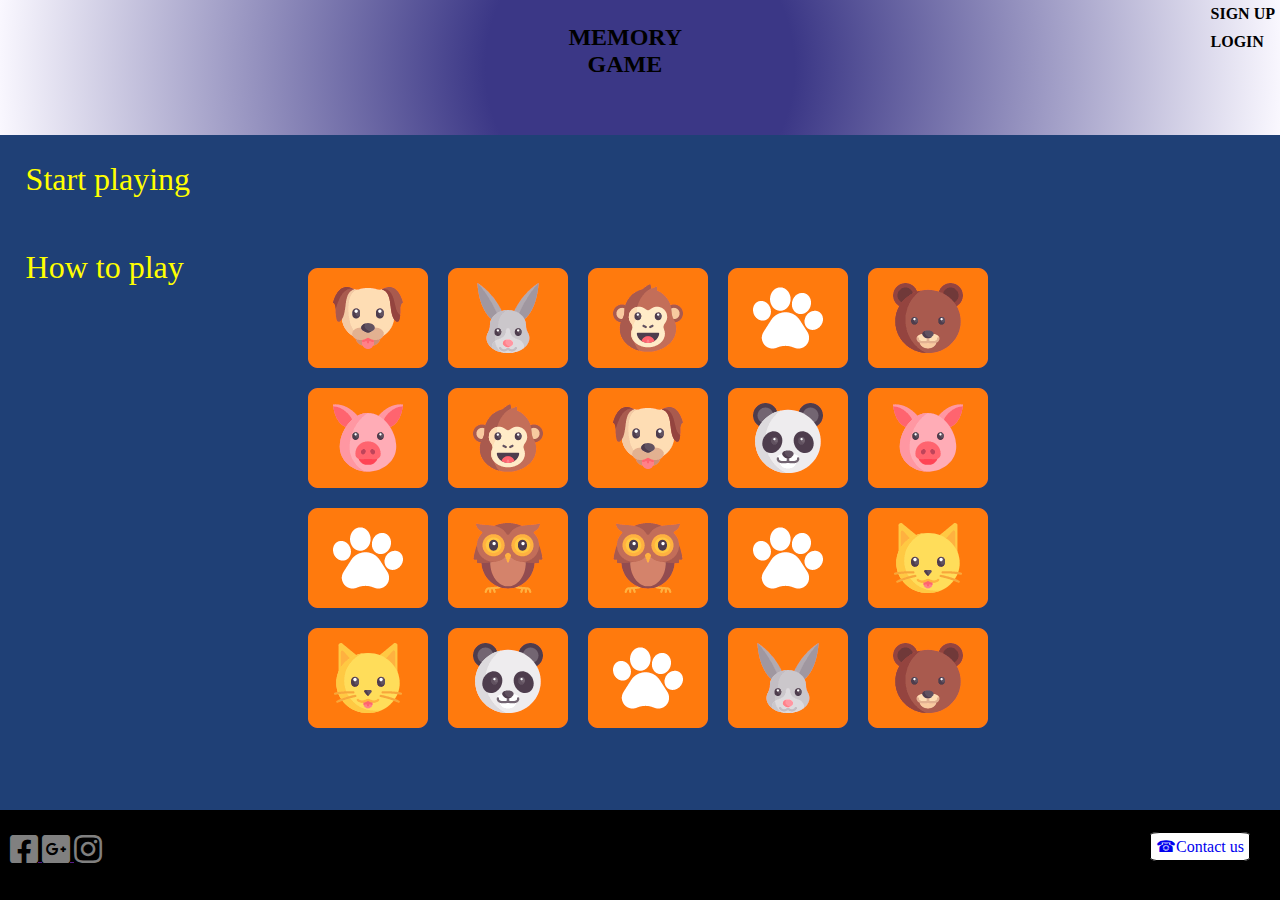
<file: index.html>
<!DOCTYPE html>
<html lang="en">
<head>
    <meta charset="UTF-8">
    <meta name="viewport" content="width=device-width, initial-scale=1.0">
    <title>Document</title>
    <link rel="stylesheet" href="style/css/all.min.css">
    <link rel="stylesheet" href="style/game.css">
</head>
<body>
    <!--Header-->
    <header id="head">
        <div id="empty"></div>
        <div id="name_game"><h1 class="h">MEMORY GAME</h1></div>
        <div id="but">
            <div id="sign_up" class="vis">SIGN UP</div>
            <div id="log_in" class="vis">LOGIN</div>
            <div id="loog_in" class="hid"></div>
            <div id="log_out" class="hid">SIGN OUT</div>
        </div>

    </header>
    <!--Main-->
    <main>
        <a href="memory.html">Start playing</a>
        <a  id="nes">How to play</a>

        <div id="yt"><iframe class="vd" width="200" height="200" src="https://www.youtube.com/embed/t7vHj4pmNZY" title="YouTube video player"  allow="accelerometer; autoplay; clipboard-write; encrypted-media; gyroscope; picture-in-picture" allowfullscreen></iframe>
       <div class="koc"><br> As shown in the following video this game is played similarly. <br> You have to click on the cards and find the right pair. Have fun!</div></div>
        
    
    <!--Login and sign up-->
    <div id="log_cont">
        <form id="login" class='hid' novalidate>
            <div class='error' id='error'> </div>
            <div class='form-group'>
                <label for="id_log"> Insert username: </label>
                <input id="id_log" type="text" name="id_log" maxlength="12" class='form-control'>
            </div>
            <div class='form-group'>
                <label for="id_pass"> Insert password: </label>
                <input id="id_pass" type="password" name="id_pass" maxlength="15" class='form-control'>
            </div>
            <div class='form-group text-center'>
                <input value="Login" type="submit" class='btn btn-default btn-md' id="potvrdi_log">
                <input value="Cancel" type="reset" class='btn btn-default btn-md' id="reset_log">
            </div>
        </form>
        <form id="regis" class='hid' novalidate>
            <div class='error' id='error1'> </div>
            <div class='form-group'>
                <label for="name_reg"> Your name: </label>
                <input id="name_reg" type="text" name="name_reg" maxlength="15" class='form-control'>
            </div>
            <div class='form-group'>
                <label for="email"> Your e-mail: </label>
                <input id="email" type="email" name="email" placeholder="jeffsandler@gmail.com" class='form-control'>
            </div>
            <div class='form-group'>
                <label for="id_reg"> Choose username: </label>
                <input id="id_reg" type="text" name="id_reg" maxlength="8" class='form-control'>
            </div>
            <div class='form-group'>
                <label for="reg_pass"> Your password: </label>
                <input id="reg_pass" type="password" name="reg_pass" maxlength="15" class='form-control'>
            </div>
            <div class='form-group text-center'>
                <input value="Sign up" type="submit" class='btn btn-default btn-md' id="com_reg">
                <input value="Cancel" type="reset" class='btn btn-default btn-md' id="reset_reg">
            </div>
        </form>
    </div>
    </main>
 <!--Footer-->
    <footer>
        <div class="soc">
            <a  class="social" href="">
                <i id="fb" class="fab fa-facebook-square"></i>

            </a>
            <a  class="social" href="">
                <i id="go" class="fab fa-google-plus-square"></i>
            </a>
            <a class="social"  href="">
                <i id="ig" class="fab fa-instagram"></i>
            </a>

        </div>
        <div>
            <a class="cont" href="cont.html">&#9742;Contact us</a>
        </div>

    </footer>
    <script src="js/main.js"></script>
    <script src="js/video.js"></script>
</body>
</html>
</file>
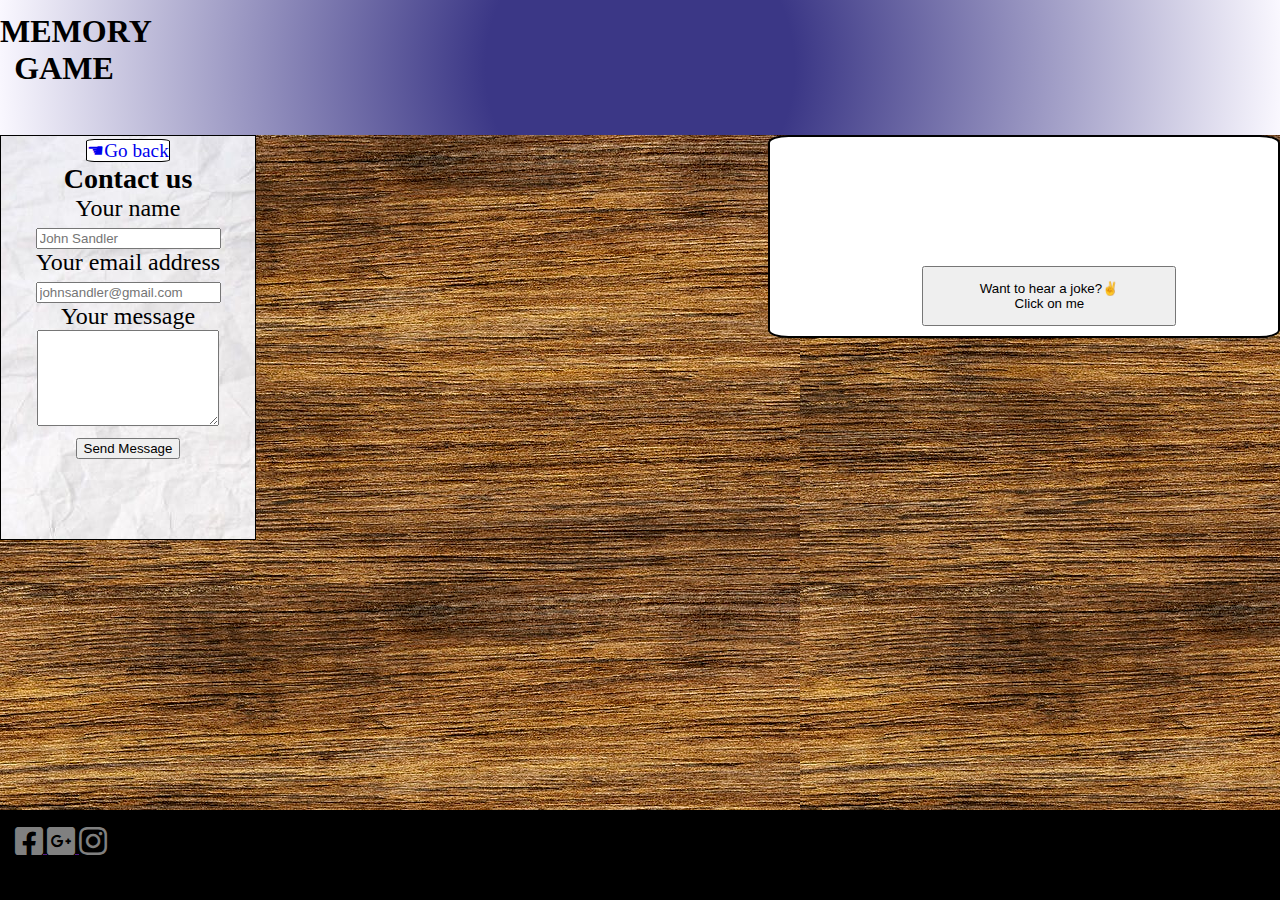
<file: cont.html>
<!DOCTYPE html>
<html lang="en">
<head>
    <meta charset="UTF-8">
    <meta name="viewport" content="width=device-width, initial-scale=1.0">
    <title>Document</title>
    <link rel="stylesheet" href="style/css/all.min.css">
    <link rel="stylesheet" href="style/contact.css">
</head>
<body>
    <!--Header-->
    <header id="head">
        <div id="empty"></div>
        <div id="name_game"><h1 class="h">MEMORY GAME</h1></div>
      
        

    </header>
    <!--Main-->
    <main>
       
        <div class="body">

            <div id="form">
                <a class="back" href="index.html">&#9754;Go back</a>
            <h3 class="h3">Contact us</h3>
        
            <form id="form-id" class="form-class" method="post" >   
                
                <div class="form-group">
                    <label for="Name" class="label">Your name</label>
                    <div class="input-group">     
                        <input type="text" id="Name" name="Name" placeholder="John Sandler" class="form-control" required>
                    </div>
                </div>
        
                <div class="form-group">
                    <label for="Email" class="label">Your email address</label>
                    <div class="input-group">
                        <input type="email" id="Email" name="Email" placeholder="johnsandler@gmail.com" class="form-control" required>
                    </div>
                </div>
        
                <div class="form-group">
                    <label for="Message" class="label">Your message</label>
                    <div class="input-group">
                        
                        <textarea id="Message" name="Message" class="form-control" rows="6" maxlength="3000" required></textarea>
                    </div>
                </div>
        
                <div class="form-group">
                    <button type="submit" id="button" class="fcf-btn fcf-btn-primary fcf-btn-lg fcf-btn-block">Send Message</button>
                </div>
        
        
            </form>
            </div>
        
        </div>
        <div id="jokeCont"><div id="jok"><p></p>
        </div>
        <button id="but">Want to hear a joke?&#9996; <br>Click on me</button></div>

        

       
    </main>
 <!--Footer-->
    <footer>
        <div class="soc">
            <a  class="social" href="">
                <i id="fb" class="fab fa-facebook-square"></i>

            </a>
            <a  class="social" href="">
                <i id="go" class="fab fa-google-plus-square"></i>
            </a>
            <a class="social"  href="">
                <i id="ig" class="fab fa-instagram"></i>
            </a>

        </div>
       

    </footer>
    <script src="js/api.js"></script>
    <script src="js/formexp.js"></script>
</body>
</html>
</file>
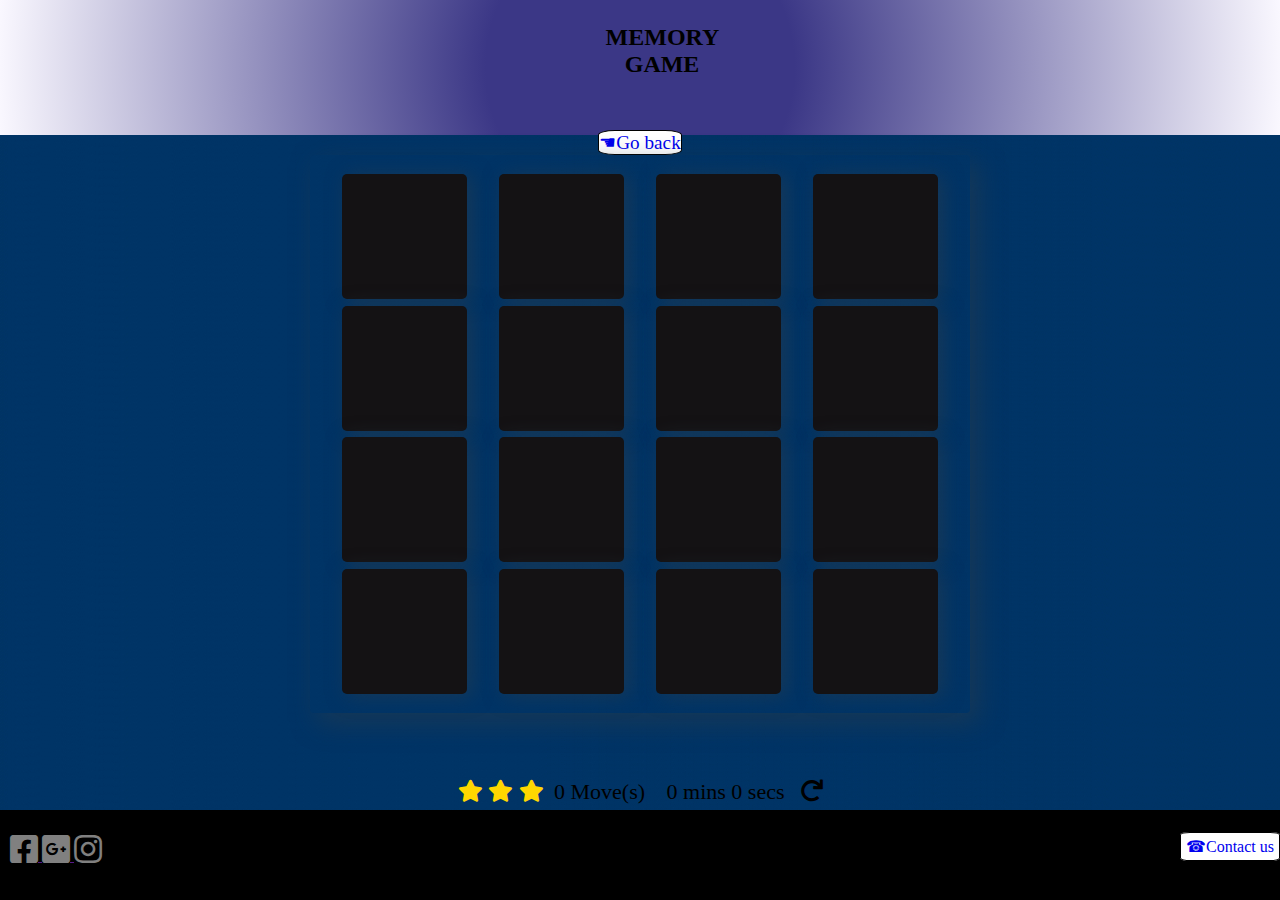
<file: memory.html>
<!doctype html>
<html lang="en">
<head>
    <meta charset="utf-8">
    <title>Memory Game</title>
    <meta name="description" content="">
    <meta name="viewport" content="width=device-width, initial-scale=1">
    <link rel="stylesheet prefetch" href="https://maxcdn.bootstrapcdn.com/font-awesome/4.6.1/css/font-awesome.min.css">
    <link rel="stylesheet" href="style/memory.css">
    <link rel="stylesheet" href="style/css/all.min.css">
</head>
<body>

    
        <header id="head">
            <div id="empty"></div>
        <div id="name_game"><h1 class="h">MEMORY GAME</h1></div>
        <div id="but">
            <div id="sign_up" class="vis">SIGN UP</div>
            <div id="log_in" class="vis">LOGIN</div>
            <div id="loog_in" class="hid"></div>
            <div id="log_out" class="hid">SIGN OUT</div>
        </div>
        </header>
        

        <div class="container">
            <a id="back" href="index.html">&#9754;Go back</a>

        

        <ul class="deck" id="card-deck">
            <li class="card" type="ig">
                <i class="fab fa-instagram"></i>
            </li>
            <li class="card" type="fb">
                <i class="fab fa-facebook-square"></i>
            </li>
            <li class="card match" type="anchor">
                <i class="fa fa-anchor"></i>
            </li>
            <li class="card" type="bolt" >
                <i class="fa fa-bolt"></i>
            </li>
            <li class="card" type="cube">
                <i class="fa fa-cube"></i>
            </li>
            <li class="card match" type="anchor">
                <i class="fa fa-anchor"></i>
            </li>
            <li class="card" type="leaf">
                <i class="fa fa-leaf"></i>
            </li>
            <li class="card" type="bicycle">
                <i class="fa fa-bicycle"></i>
            </li>
            <li class="card" type="ig">
                <i class="fab fa-instagram"></i>
            </li>
            <li class="card" type="bomb">
                <i class="fa fa-bomb"></i>
            </li>
            <li class="card" type="leaf">
                <i class="fa fa-leaf"></i>
            </li>
            <li class="card" type="bomb">
                <i class="fa fa-bomb"></i>
            </li>
            <li class="card open show" type="bolt">
                <i class="fa fa-bolt"></i>
            </li>
            <li class="card" type="bicycle">
                <i class="fa fa-bicycle"></i>
            </li>
            <li class="card" type="fb">
                <i class="fab fa-facebook-square"></i>
            </li>
            <li class="card" type="cube">
                <i class="fa fa-cube"></i>
            </li>
        </ul>
        
            <div class="score-panel">
        	<ul class="stars">
        		<li><i class="fa fa-star"></i></li>
        		<li><i class="fa fa-star"></i></li>
        		<li><i class="fa fa-star"></i></li>
        	</ul>

        	<span class="moves">0</span> Move(s)

            <div class="timer">
            </div>

            <div class="restart" onclick=startGame()>
        		<i class="fa fa-repeat"></i>
        	</div>
        </div>

        <div id="popup1" class="overlay">
            <div class="popup">
                <a class="close" href=# >×</a>
                <div class="content-1">
                    You win!
                </div>
                <div class="content-2">
                    <p>Moves made<span id=finalMove> </span>  </p>
                    <p>in <span id=totalTime> </span> </p>
                    <p>Rating:  <span id=starRating></span></p>
                </div>
                <button id="play-again" onclick="playAgain()">
                    Restart
                </button>
            </div>
        </div>
        <div id="log_cont">
            <form id="login" class='hid' novalidate>
                <div class='error' id='error'> </div>
                <div class='form-group'>
                    <label for="id_log"> Insert username: </label>
                    <input id="id_log" type="text" name="id_log" maxlength="12" class='form-control'>
                </div>
                <div class='form-group'>
                    <label for="id_pass"> Insert password: </label>
                    <input id="id_pass" type="password" name="id_pass" maxlength="15" class='form-control'>
                </div>
                <div class='form-group text-center'>
                    <input value="Login" type="submit" class='btn btn-default btn-md' id="potvrdi_log">
                    <input value="Cancel" type="reset" class='btn btn-default btn-md' id="reset_log">
                </div>
            </form>
            <form id="regis" class='hid' novalidate>
                <div class='error' id='error1'> </div>
                <div class='form-group'>
                    <label for="name_reg"> Your name: </label>
                    <input id="name_reg" type="text" name="name_reg" maxlength="15" class='form-control'>
                </div>
                <div class='form-group'>
                    <label for="email"> Your e-mail: </label>
                    <input id="email" type="email" name="email" placeholder="neko@gmail.com" class='form-control'>
                </div>
                <div class='form-group'>
                    <label for="id_reg"> Choose username: </label>
                    <input id="id_reg" type="text" name="id_reg" maxlength="8" class='form-control'>
                </div>
                <div class='form-group'>
                    <label for="reg_pass"> Your password: </label>
                    <input id="reg_pass" type="password" name="reg_pass" maxlength="15" class='form-control'>
                </div>
                <div class='form-group text-center'>
                    <input value="Sign up" type="submit" class='btn btn-default btn-md' id="com_reg">
                    <input value="Cancel" type="reset" class='btn btn-default btn-md' id="reset_reg">
                </div>
            </form>
    </div>
        
        </div>

        <footer id="foot">
            <div class="soc">
                <a  class="social" href="">
                    <i id="fb" class="fab fa-facebook-square"></i>
    
                </a>
                <a  class="social" href="">
                    <i id="go" class="fab fa-google-plus-square"></i>
                </a>
                <a class="social"  href="">
                    <i id="ig" class="fab fa-instagram"></i>
                </a>
    
            </div>
            <div>
                <a class="cont" href="cont.html">&#9742;Contact us</a>
            </div>
    
        </footer>

    
    <script src="js/main.js"></script>
    <script src="js/memory.js"></script>
</body>
</html>
</file>
<file: style/game.css>
*{
    box-sizing: border-box;
    margin: 0px;
}
header  {
    width: 100vw;
    height: 15vh;
    background: rgb(59,55,134);
background: radial-gradient(circle, rgba(59,55,134,1) 24%, rgba(250,248,255,1) 100%, rgba(0,212,255,1) 100%);
    display: flex;
    justify-content: space-between;
}
#name_game {
    
    
    width: 10vw;
    text-align: center;
    padding-top: 1%;
    

}
.h {
    color: black;
    font-family: 'Gloria Hallelujah', cursive;

}
#sign_up, #log_in, #loog_in, #log_out{
    padding: 5px;
    font-weight: 800;
    cursor: pointer;


}
#sign_up:hover{
    color: red;
   
}
#log_in:hover{
    color: red;
}
#loog_in:hover{
    color: red;
}
#log_out:hover{
    color: red;
}
#login {
    background-color: wheat;
    border: solid 5px black;
}
#regis{
    background-color: wheat;
    border: solid 5px black;
   
}

main {
    background-image: url(../img/background.jpg);
    height: 75vh;
    background-repeat: no-repeat;
    background-size: cover;
    display: flex;
    position: relative;
    flex-direction: column;
}

#nes{
    cursor: pointer;
    width: 20%;
}
footer {
    background-color: black;
    width: 100vw;
    height: 10vh;
    display: flex;
    justify-content: space-between;
}
main a {
    text-decoration: none;
    color: yellow;
    font-size: 2rem;
    margin: 2%;
    width: 15%;
    
    
}
main a:hover{
    color: white;
}
#log_cont {
    position: absolute;
    left: 90%;
}
#but {
    color: black;
}
.hid {
    display: none;
}

#fb{
    color:gray;
    font-size: 2rem;
}
#go{
    color: gray;
    font-size: 2rem;
}
#ig{
    color: gray;
    font-size: 2rem;
}

.soc{
    padding: 10px;
    margin-top: 1%;
}
.so{
    margin: 0.5rem;
}
.cont{
    margin: 30px;
    padding: 5px;
}
.cont a{
    text-decoration: none;
}

#yt {font-size: 1rem;
color: black;
display: none;
border: 0px;
}
.koc{
    background-color: wheat;
    border-radius: 10%;
    border: solid 2px black;
    width: 20%;
    font-family: 'Times New Roman', Times, serif;
    font-weight: 400;
}
.cont {
	text-decoration: none;
	background-color: white;
	border: solid 1px black;
	width: 5%;
	height: 2%;
	font-size: 1rem;
	border-radius: 10%;
	position: relative;
	top: 30%;
	
	
}
@media only screen and (max-width: 600px) {
    .koc {
        width: 60%;
        
    }
    .h {
        font-size: 1rem ;
        
    }
    #name_game {
        background-color: red;
    border-radius: 30%;
        width: 23vw;
        height: 10vh;
        display: flex;
        align-items: center;
        
 
        
       
        
    }
   #but{
       background-color: crimson;
       border-radius: 10%;
       width: 15vw;
       height: 10vh;
       margin-left: 60%;
       font-size: 0.8rem;
       
       
   }
   main{
       background-size: cover;
       
   }
   #log_cont{
       position: relative;
       left:8%;
       width: 50%;
       overflow: hidden;
   }
   main a {
       font-size: 1rem;
   }
   #sign_up:hover{
    color: white;
   
}
#log_in:hover{
    color: white;
}
#loog_in:hover{
    color: white;
}
#log_out:hover{
    color: white;
}

}

/* Small devices  */
@media only screen and (min-width: 600px) {
    .h {
        font-size: 1.5rem;
    }
    #name_game {
        
        width: 21vw;
        height: 10vh;
        display: flex;
        align-items: center;
        
 
        
       
        
    }
    #log_cont{
        position: relative;
        left:65%;
        bottom: 25%;
        width: 30%;
        overflow: hidden;
    }

}
#regis, #login{
    padding: 10px;
    
}
.form-group{
    padding: 5px;
}

/* Medium devices */
@media only screen and (min-width: 768px) {
    #log_cont{
        position: relative;
        left:70%;
        bottom: 25%;
        width: 25%;

}
}


/* Large devices */
@media only screen and (min-width: 992px){
    .h {
        margin-right: 100px;
    }
    #log_cont{
        position: relative;
        left:75%;
        bottom: 23%;
        width: 25%;

}
.h {
    padding-left: 50px;
}
} 

/* Extra large devices  */
@media only screen and (min-width: 1200px){
    #log_cont{
        position: relative;
        left:80%;
        bottom: 25%;
        width: 20%;

}
.h {
    padding-left: 100px;
}
.vd{
    margin-left: 4%;
}
}
</file>
<file: style/contact.css>
*{
    box-sizing: border-box;
    margin: 0px;
}
header  {
    width: 100vw;
    height: 15vh;
    background: rgb(59,55,134);
background: radial-gradient(circle, rgba(59,55,134,1) 24%, rgba(250,248,255,1) 100%, rgba(0,212,255,1) 100%);
}
#name_game {
    
    
    width: 10vw;
    text-align: center;
    padding-top: 1%;

}
.h {
    color: black;
    font-family: 'Gloria Hallelujah', cursive;

}
main{
    background-image: url(../img/wood.jpg);
    height: 75vh;
    position: relative;
}

footer {
    background-color: black;
    width: 100vw;
    height: 10vh;}

    .body{
        background-image: url(../img/pap.jpg);
        border: solid 1px black;
        width: 20%;
        height: 60%;
        text-align: center;
        font-size: 1.5rem;
        overflow: hidden;
        
    }
    #fb{
        color:gray;
        font-size: 2rem;
    }
    #go{
        color: gray;
        font-size: 2rem;
    }
    #ig{
        color: gray;
        font-size: 2rem;
    }
    
    .soc{
        padding: 15px;
       
    }
    .so{
        margin: 0.5rem;
    }
    .back {
        text-decoration: none;
        background-color: white;
        border: solid 1px black;
        width: 5%;
        height: 2%;
        font-size: 1.2rem;
        border-radius: 10%;
        
    }
    

    #jokeCont{
        background-color: white;
        border: solid 2px black;
        border-radius: 4%;
        width: 30%;
        height: 30%;
        display: flex;
        flex-direction: column;
        position: relative;
        overflow: hidden;
        
    }
    #but{
        height: 20%;
        width: 30%;
        margin-left: 30%;
        position: absolute;
        top: 70%;
        overflow: hidden;
        
    }


    @media only screen and (max-width: 600px) {
        
        .body {
            width: 40%;
            font-size: 1rem;
           
        }
        #but{
            font-size: 10px;
            width: 60%;
            height: 30%;
            margin-bottom: 5px;
            margin-right: 10px;
            
            position: absolute;
   top: 65%;
        }
        
        #jokeCont{
            width: 100%;
            
        }

    }
/* Small devices  */
@media only screen and (min-width: 600px){
    .body {
        width: 40%;
        font-size: 1rem;
       
    }
    #but{
        
        width: 50%;
        height: 30%;
    position: absolute;
   top: 65%;
}
#jokeCont{
    width: 80%;
    
}
}
/* Medium devices */
@media only screen and (min-width: 768px){
    .body{
        width: 30%;
        font-size: 1.5rem;
    }
    #jokeCont{
        width: 50%;
        position: absolute;
        bottom: 70%;
        left: 50%;
    }
}
/* Large devices */
@media only screen and (min-width: 992px){
   .body{
       width: 20%;
   }
    #jokeCont{
        width: 40%;
        position: absolute;
        left: 60%;
    }
}
/* Extra large devices  */
@media only screen and (min-width: 1200px){
    #jokeCont{
        width: 40%;
    }
}
</file>
<file: style/memory.css>
html {
	box-sizing: border-box;
}

*,
*::before,
*::after {
	box-sizing: inherit;
}

/*header*/

header  {
    width: 100vw;
    height: 15vh;
    background: rgb(59,55,134);
background: radial-gradient(circle, rgba(59,55,134,1) 24%, rgba(250,248,255,1) 100%, rgba(0,212,255,1) 100%);
    display: flex;
    justify-content: space-between;
	overflow: hidden;
}
#name_game {
    
    
    width: 10vw;
    text-align: center;
    padding-top: 1%;

}
.h {
    color: black;
    

}
#sign_up, #log_in, #loog_in, #log_out{
    padding: 5px;
    font-weight: 800;


}
#sign_up:hover{
    color: red;
   
}
#log_in:hover{
    color: red;
}
#loog_in:hover{
    color: red;
}
#log_out:hover{
    color: red;
}
#login {
    background-color: wheat;
    border: solid 5px black;
}
#regis{
    background-color: wheat;
    border: solid 5px black;
}

.container {
    background-image: url(../img/bk.jpg);
    height: 75vh;
    
}

#back {
	text-decoration: none;
	background-color: white;
	border: solid 1px black;
	
	height: 5%;
	font-size: 1.2rem;
	border-radius: 10%;
	
}

footer {
    background-color: black;
    width: 100vw;
    height: 10vh;
    display: flex;
    justify-content: space-between;
}

main a:hover{
    color: white;
}
#log_cont {
    position: absolute;
    left: 90%;
}
#but {
    color: black;
}
.hid {
    display: none;
}

#fb{
    color:gray;
    font-size: 2rem;
}
#go{
    color: gray;
    font-size: 2rem;
}
#ig{
    color: gray;
    font-size: 2rem;
}

.soc{
    padding: 10px;
    margin-top: 1%;
}
.so{
    margin: 0.5rem;
}
.cont{
    
    padding: 5px;
}


html,
body {
	width: 100%;
	height: 100%;
	margin: 0;
	padding: 0;
}

body {
	background: #ffffff;
	font-family: 'Permanent Marker', cursive;
	font-size: 16px;
}

.container {
	display: flex;
	justify-content: center;
	align-items: center;
	flex-direction: column;
}

h1 {
	font-family: 'Gloria Hallelujah', cursive;
	font-size: 1.5rem;
}

#back{
	
	border-radius: 20%;
	

}
#back a {
	text-decoration: none;
	font-weight: 600;
}
.vis{
	display: none;
}
.cont a{
    text-decoration: none;
}

.cont {
	text-decoration: none;
	background-color: white;
	border: solid 1px black;
	width: 5%;
	height: 2%;
	font-size: 1rem;
	border-radius: 10%;
	position: relative;
	top: 30%;
	
	
}

/*
 * Cards style
 */

.deck {
	width: 85%;
	
	padding: 1rem;
	border-radius: 4px;
	box-shadow: 8px 9px 26px 0 rgba(46, 61, 73, 0.5);
	display: flex;
	flex-wrap: wrap;
	justify-content: space-around;
	align-items: center;
	margin: 0 0 3em;
}

.deck .card {
	height: 3.7rem;
	width: 3.7rem;
	margin: 0.2rem 0.2rem;
	background: #141214;;
	font-size: 0;
	color: #ffffff;
	border-radius: 5px;
	cursor: pointer;
	display: flex;
	justify-content: center;
	align-items: center;
	box-shadow: 5px 2px 20px 0 rgba(46, 61, 73, 0.5);
}

.deck .card.open {
	transform: rotateY(0);
	background: #02b3e4;
	cursor: default;
	animation-name: flipInY;
	-webkit-backface-visibility: visible ;
	backface-visibility: visible ;
	animation-duration: .75s;
}

.deck .card.show {
	font-size: 33px;
}

.deck .card.match {
	cursor: default;
	background: #E5F720;
	font-size: 33px;
	animation-name: rubberBand;
	-webkit-backface-visibility: visible ;
	backface-visibility: visible ;
	animation-duration: .75s;
}

.deck .card.unmatched {
	animation-name: pulse;
	-webkit-backface-visibility: visible ;
	backface-visibility: visible ;
	animation-duration: .75s;
	background: #e2043b;
}

.deck .card.disabled {
	pointer-events: none;
	opacity: 0.9;
}


/*
 * Score
 */


.score-panel {
	text-align: left;
	margin-bottom: 10px;
}

.score-panel .stars {
	margin: 0;
	padding: 0;
	display: inline-block;
	margin: 0 5px 0 0;
}

.score-panel .stars li {
	list-style: none;
	display: inline-block;
}

.score-panel .restart {
	float: right;
	cursor: pointer;
}

.fa-star {
	color: #FFD700;
}

.timer {
	display: inline-block;
	margin: 0 1rem;
}


/*
 * Win
 */


.overlay {
	position: fixed;
	top: 0;
	bottom: 0;
	left: 0;
	right: 0;
	background: rgba(0, 0, 0, 0.7);
	transition: opacity 500ms;
	visibility: hidden;
	opacity: 0;
}

.overlay:target {
	visibility: visible;
	opacity: 1;
}
  
.popup {
	margin: 70px auto;
	padding: 20px;
	background: #ffffff;
	border-radius: 5px;
	width: 85%;
	position: relative;
	transition: all 5s ease-in-out;
	font-family: 'Gloria Hallelujah', cursive;
}
  


.popup .close {
	position: absolute;
	top: 20px;
	right: 30px;
	transition: all 200ms;
	font-size: 30px;
	font-weight: bold;
	text-decoration: none;
	color: #333;
}

.popup .close:hover {
	color: #E5F720;
}

.popup .content-1,
.content-2 {
	max-height: 30%;
	overflow: auto;
	text-align: center;
}

.show {
	visibility: visible ;
	opacity: 100 ;
}

#starRating li {
	display: inline-block;
}

#play-again {
	background-color: #141214;
	padding: 0.7rem 1rem;
	font-size: 1.1rem;
	display: block;
	margin: 0 auto;
	width: 50%;
	font-family: 'Gloria Hallelujah', cursive;
	color: #ffffff;
	border-radius: 5px;
}

/* animation */
@keyframes flipInY {
	from {
		transform: perspective(400px) rotate3d(0, 1, 0, 90deg);
		animation-timing-function: ease-in;
		opacity: 0;
	}

	40% {
		transform: perspective(400px) rotate3d(0, 1, 0, -20deg);
		animation-timing-function: ease-in;
	}

	60% {
		transform: perspective(400px) rotate3d(0, 1, 0, 10deg);
		opacity: 1;
	}

	80% {
		transform: perspective(400px) rotate3d(0, 1, 0, -5deg);
	}

	to {
		transform: perspective(400px);
	}
}

@keyframes rubberBand {
	from {
		transform: scale3d(1, 1, 1);
	}

	30% {
		transform: scale3d(1.25, 0.75, 1);
	}

	40% {
		transform: scale3d(0.75, 1.25, 1);
	}

	50% {
		transform: scale3d(1.15, 0.85, 1);
	}

	65% {
		transform: scale3d(.95, 1.05, 1);
	}

	75% {
		transform: scale3d(1.05, .95, 1);
	}

	to {
		transform: scale3d(1, 1, 1);
	}
}

@keyframes pulse {
	from {
		transform: scale3d(1, 1, 1);
	}

	50% {
		transform: scale3d(1.2, 1.2, 1.2);
	}

	to {
		transform: scale3d(1, 1, 1);
	}
}


/* Media queries
*/


@media (max-width: 320px) {
	.deck {
		width: 85%;
	}

	.deck .card {
		height: 2.7rem;
		width: 2.7rem;
	}
	#back{
		width: 30%;
		font-size: 1rem;
		height: 6vh;
	}
	
}
@media only screen and (min-width: 600px) {
    .h {
        font-size: 1.5rem;
    }
    #name_game {
        
        width: 21vw;
        height: 10vh;
        display: flex;
        align-items: center;
        
 
        
       
        
    }
    .container{ 
		position: relative;
	}
	#log_cont{
		position: fixed;
		left: 0px;
	}
	
     

}

/* For Tablets and larger screens
****************/

@media (min-width: 768px) {
	.container {
		font-size: 22px;
	}

	

	.deck {
		width: 660px;
		height: 680px;
	}

	.deck .card {
		height: 125px;
		width: 125px;
	}

	.popup {
		width: 60%;
	}
    #log_cont{
        position: relative;
        left:70%;
        bottom: 20%;
        width: 25%;
}


/* Large devices */
@media only screen and (min-width: 992px){
    .h {
        margin-right: 100px;
    }
    #log_cont{
        position: relative;
        left:75%;
        bottom: 25%;
        width: 25%;

}
.h {
    padding-left: 50px;
}
} 
}
/* Extra large devices  */
@media only screen and (min-width: 1200px){
    #log_cont{
        position: relative;
        left:75%;
        bottom: 27%;
        width: 25%;

}
.h {
    padding-left: 100px;
}

}
</file>
